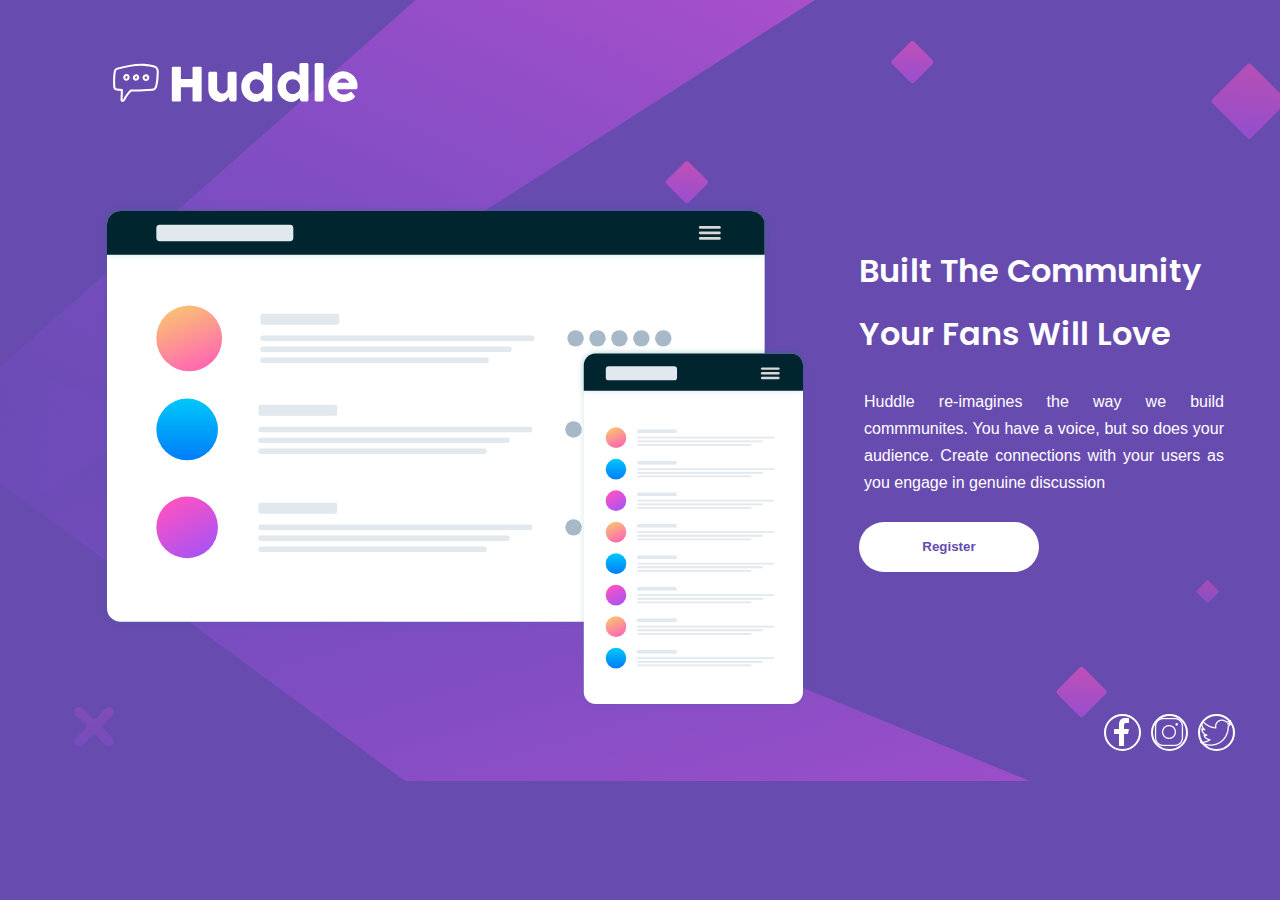
<file: index.html>
<!DOCTYPE html>

<html lang="en">
  
<head>

  <meta charset="UTF-8">
  
  <meta name="viewport" content="width=device-width, initial-scale=1.0"> <!-- displays site properly based on user's device -->

  <link rel="icon" type="image/png" sizes="32x32" href="./images/favicon-32x32.png">

  <link rel="stylesheet" href="./src/css/style.css">
  <link rel="stylesheet" href="./src/css/responsive.css">
  <link rel="stylesheet" href="./src/css/reset.css">
  
  <title>Landing Page Flex</title>

</head>

<body>

  <header class="header">

    <a href="https://www.frontendmentor.io/" target="_blank"><img src="./images/logo.svg" alt="logo"></a>

  </header>

  <main>

    <section class="image">

      <img src="./images/illustration-mockups.svg" alt="design">

    </section>

    <section class="text">

      <h1 class="title">Built The Community <strong>Your Fans Will Love</strong></h1>

      <p class="description">Huddle re-imagines the way we build commmunites. You have
                             a voice, but so does your audience. Create connections with
                             your users as you engage in genuine discussion
      </p>


      <a href="https://www.google.com/intl/pt-BR/forms/about/" target="_blank"><button class="register" onclick="mostrarAlerta()">Register</button></a>

    </section>

  </main>

  <footer class="footer">

    <nav>
      <ul>
        <li class="facebook"><a href="https://pt-br.facebook.com/login.php/" target="_blank"><img src="./images/icons8-facebook-32.png" alt="facebook"></a></li>
        <li class="instagram"><a href="https://www.instagram.com/accounts/login/" target="_blank"><img src="./images/icons8-instagram-32.png" alt="instagram"></a></li>
        <li class="twitter"><a href="https://twitter.com/i/flow/login" target="_blank"><img src="./images/icons8-twitter-32.png" alt="twitter"></a></li>
      </ul>
    </nav>

  </footer>

  <script src="./src/js/index.js"></script>

</body>

</html>
</file>
<file: src/css/style.css>
@import url('https://fonts.googleapis.com/css2?family=Poppins:ital,wght@0,100;0,200;0,300;0,400;0,500;0,600;0,700;0,800;0,900;1,100;1,200;1,300;1,400;1,500;1,600;1,700;1,800;1,900&display=swap');
@import url('https://fonts.googleapis.com/css2?family=Open+Sans:ital,wght@0,300..800;1,300..800&family=Poppins:ital,wght@0,100;0,200;0,300;0,400;0,500;0,600;0,700;0,800;0,900;1,100;1,200;1,300;1,400;1,500;1,600;1,700;1,800;1,900&display=swap');

body {
    background-image: url(../../images/desktop_background.svg);
    background-size: cover;
    background-repeat: no-repeat;
    background-color: rgb(103,75,175);
    max-width: 1440px;
    margin: 0 auto;
    color: #fff;
}

.header{
    width: 264px;
    height: 54px;
    margin-top: 50px;
    margin-left: 100px;
}

.header:hover{
    transform: scale(1.1);
    transition: 1s;
}

main{
    display: flex;
    align-items: center;
    justify-content: center;
}

.image{
    margin-top: 100px;
    margin-left: 100px;
    max-width: 100%;
    height: auto;
}

.text{
    display: flex;
    flex-direction: column;
    width: 800px;
}

.title{
    color: white;
    font-weight: 600;
    font-size: 2rem;
    font-family: "Poppins", sans-serif;
    margin-left: 50px;
}

strong{
    display: block;
    font-weight: 600;
    font-family: "Poppins", sans-serif;
    margin-top: 15px;
}

.text p{
    width: 380px;
    text-align: justify
}

.description{
    font-family: "Opens Sans", sans-serif;
    font-weight: 500;
    line-height: 27px;
    padding: 10px;
    color: white;
    margin-left: 45px;
    margin-top: 20px;
}

.register{
    font-family: "Opens Sans", sans-serif;
    font-weight: 600;
    color: rgb(103,75,175);
    background-color: #fff;
    border:none;
    border-radius: 40px;
    width: 180px;
    height: 50px;
    margin-left: 50px;
    margin-top: 16px;
    cursor: pointer;
    transition: 0.8s;
}

.register:hover{
    background-color: rgb(232, 130, 232);
    color: #fff
}

footer, nav, ul{
    display: flex;
    flex-direction: row;
    justify-content: flex-end;
    align-items: flex-end;
    gap: 10px;
    margin-right: 15px;
    margin-bottom: 10px;
}

li{
    border: 2px solid white;
    border-radius: 100%;
    width: 37px;
    height: 37px;
    transition: 0.8s;
}

li:hover{
    background-color: rgb(232, 130, 232);
    cursor: pointer;
}
</file>
<file: src/css/responsive.css>
/* VERSÃO DE TABLET */

@media (max-width: 1200px){

    body{
        background-image: url(../../images/mobile_desktop.svg);
        background-size: cover;
        background-repeat: no-repeat;
        background-color: rgb(103,75,175);
        display: flex;
        flex-direction: column;
        align-items: center;
        justify-content: center;
    }

    main{
        flex-direction: column;
    }

    .header{
        margin-right: 550px;
        margin-bottom: 100px;
    }

    .header img{
        width: 220px;
        height: 100px;
        margin-left: 60px;
    }

    .image img{
        width: 560px;
        margin-top: 20px;
    }

    .image{
        max-width: 100%;
        margin: auto 60px;
    }

    .text{
        align-items: center;
        justify-content: center;
        margin-right: 30px;
        margin-top: 40px;
        gap: 20px;
    }

    .text .description{
        text-align: center;
    }

    .text .register{
        width: 240px;
        height: 40px;
    }

    footer, nav, ul {
        margin-bottom: 20px;
        margin-right: 0;
    }

    li {
       margin-top: 80px;
    }

}

/* VERSÃO MOBILE */

@media(max-width: 720px){

  body{
    max-height: 100vh;
  }

  .header{
    margin-right: 120px;
    margin-bottom: 10px;
    margin-top: 20px;
  }


  .header img{
    width: 160px;
    height: 50px;
    margin-left: 0;
   }

  .image img{
    width: 320px;
    margin-top: 20px;
   }

   .text{
    width: 320px;
    text-align: center;
    font-size: 0.9rem;
    gap:1px;
    margin-top: 15px;
   }

   .title{
    font-size: 1.4rem;
   }

   .text h1{
    width: 360px;
   }

   .text strong{
    width: 320px;
    margin-left: 10px;
   }

   .text p{
    width: 320px;
    text-align: justify;
   }

   li{
    border: 1px solid white;
    width: 27px;
    height: 27px;
    margin-top: 50px;
   }

   li img{
    width: 24px;
    height: 24px;
   }

}

/* VERSÃO PARA TELAS DE MONITORES MAIORES */

@media (min-width: 1440px){

    body{
        margin: none;
    }

    .header{
        margin-top: 100px;
    }

    section{
        justify-content: center;
        align-items: center;
    }

    .title{
        font-size: 2.5rem;
    }

    .text{
        margin-top: 40px;
        font-size: 1.2rem;
        gap: 10px;
    }

    footer, nav, ul{
        gap: 15px;
        margin-top: 45px;
        margin-right: -50px;
    }

}
</file>
